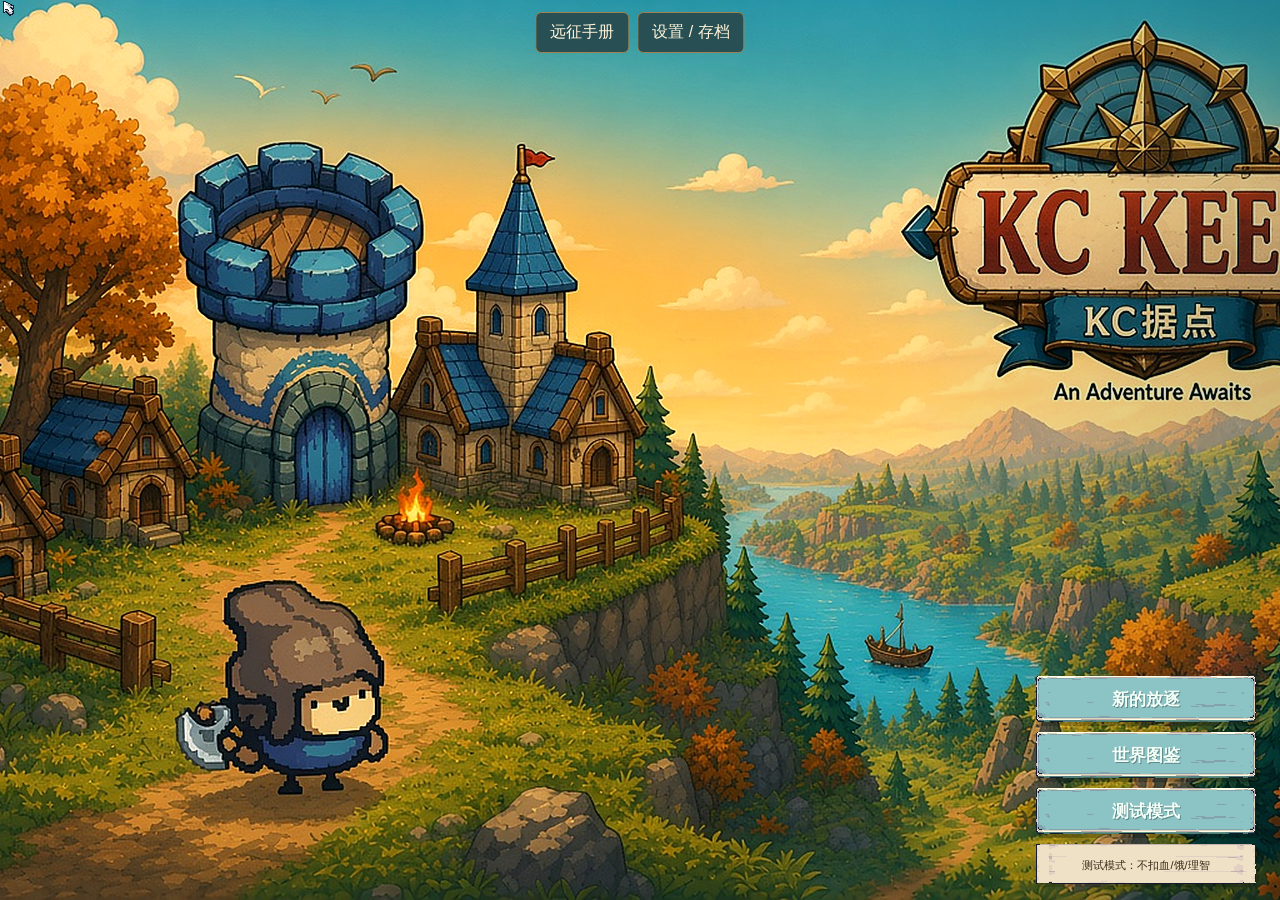
<file: index.html>
<!DOCTYPE html>
<html lang="zh-CN">
<head>
  <meta charset="UTF-8" />
  <meta http-equiv="refresh" content="0; url=game/" />
  <title>KC KEEP</title>
  <script>location.replace("game/");</script>
</head>
<body><p><a href="game/">Play KC KEEP</a></p></body>
</html>
</file>
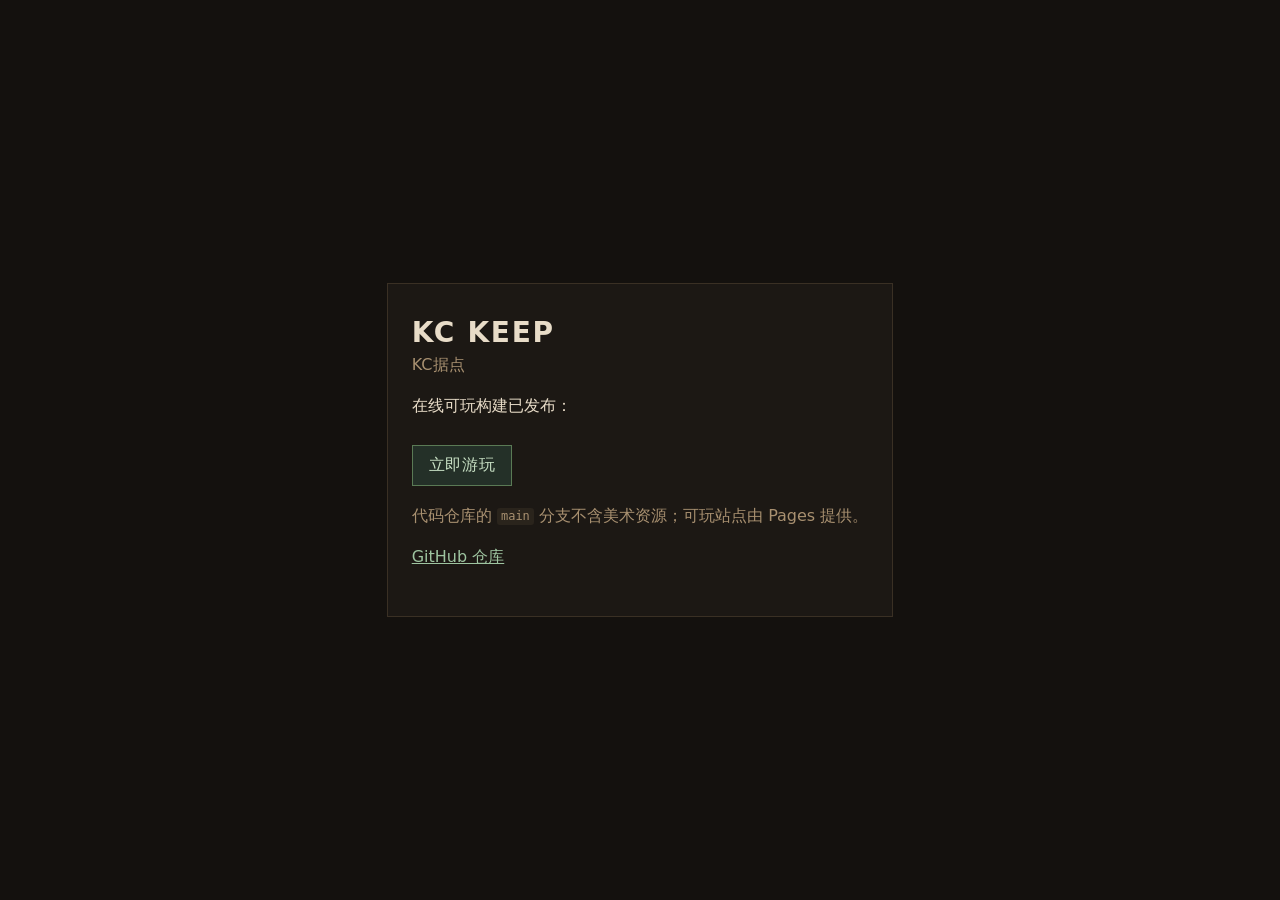
<file: docs/index.html>
<!DOCTYPE html>
<html lang="zh-CN">
<head>
  <meta charset="UTF-8" />
  <meta name="viewport" content="width=device-width, initial-scale=1" />
  <title>KC KEEP · KC据点</title>
  <style>
    :root { color-scheme: dark; }
    body {
      margin: 0; min-height: 100vh; display: grid; place-items: center;
      font-family: "Segoe UI", system-ui, sans-serif;
      background: #14110e; color: #e8dcc8;
    }
    main {
      max-width: 36rem; padding: 2rem 1.5rem;
      border: 1px solid #3a3024; background: #1c1814;
    }
    h1 { margin: 0 0 0.35rem; letter-spacing: 0.06em; font-size: 1.75rem; }
    .sub { color: #a89070; margin: 0 0 1.25rem; }
    a { color: #9ec4a0; }
    .play {
      display: inline-block; margin: 0.75rem 0 1.25rem; padding: 0.55rem 1rem;
      border: 1px solid #5a7a55; background: #243028; color: #c8e0c4;
      text-decoration: none; letter-spacing: 0.04em;
    }
    .play:hover { background: #2e3c34; }
    ol { line-height: 1.55; padding-left: 1.2rem; }
    code { background: #2a241c; padding: 0.1em 0.35em; border-radius: 3px; font-size: 0.92em; }
  </style>
</head>
<body>
  <main>
    <h1>KC KEEP</h1>
    <p class="sub">KC据点</p>
    <p>在线可玩构建已发布：</p>
    <a class="play" href="https://cheungkorbinian.github.io/kc-keep/">立即游玩</a>
    <p class="sub" style="margin-top:0">代码仓库的 <code>main</code> 分支不含美术资源；可玩站点由 Pages 提供。</p>
    <p><a id="repo" href="https://github.com/cheungkorbinian/kc-keep">GitHub 仓库</a></p>
  </main>
</body>
</html>
</file>
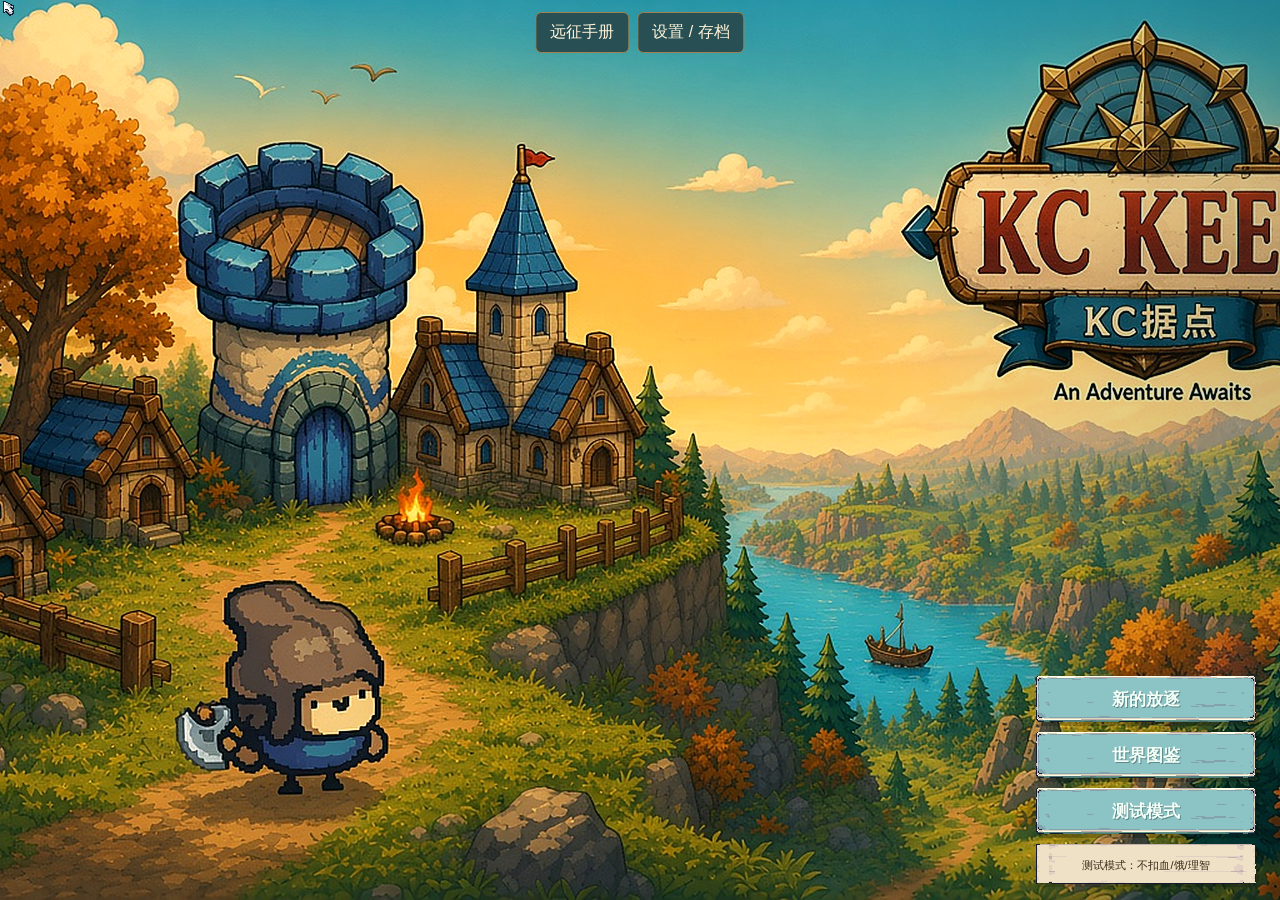
<file: game/index.html>
<!DOCTYPE html>
<html lang="zh-CN">
<head>
  <meta charset="UTF-8" />
  <meta name="viewport" content="width=device-width, initial-scale=1.0" />
  <title>KC KEEP · KC据点</title>
  <link rel="stylesheet" href="style.css?v=90.5" />
</head>
<body>
  <div id="boot">
    <div class="boot-card">
      <div class="boot-kicker">AN ADVENTURE AWAITS</div>
      <h1><span class="boot-kc">KC</span> KEEP</h1>
      <p class="boot-cn">KC据点</p>
      <p class="boot-sub">探索荒野 · 建造家园 · 让世界继续生长</p>
      <div class="load-track"><i id="loadfill"></i></div>
      <span id="loadtext">正在展开地图……</span>
    </div>
  </div>
  <canvas id="game" tabindex="0" aria-label="KC KEEP 游戏画面"></canvas>
  <nav id="kc-toolbar" hidden aria-label="游戏菜单"><button id="kc-open-journal">远征手册</button><button id="kc-open-settings">设置 / 存档</button></nav>
  <p id="kc-tutorial" hidden aria-live="polite"></p>
  <dialog id="kc-panel" aria-labelledby="kc-panel-title">
    <header><h2 id="kc-panel-title">远征手册</h2><button id="kc-close" aria-label="关闭并返回">关闭 ×</button></header>
    <p class="kc-note">打开此面板时游戏暂停。</p>
    <section id="kc-journal">
      <h3>重建 KC KEEP</h3><p id="kc-goal"></p><p id="kc-forecast"></p><p id="kc-upgrade"></p><button id="kc-upgrade-button">升级据点</button>
      <h3>自由建造与再生资源</h3>
      <p>选择蓝图后在世界中左键放置（240 范围内）；绿色可建，红色受阻。右键 / Esc 取消，成功放置才扣材料。</p>
      <div id="kc-builds" class="kc-builds"></div>
      <p>再生树苗 180 秒长成树；砍伐后保留树桩会再生，挖掉树桩则停止。采石场每 240 秒产石头 4、燧石 2、金子 1，最多储存三批。暂停时不生长。</p>
      <button id="kc-collect-resources">收取附近采石场产物</button>
      <p id="kc-home"></p><button id="kc-settle-home">在附近自建住所登记家园</button>
      <h3>首领之后 · 回响试炼</h3><p id="kc-sandbox-status"></p>
      <p>击败红堡僭主获得信标图纸。建好后靠近并主动开启三波战斗；完成奖励金子 6、木板 4、石砖 4。离开 900 范围或死亡会取消。冷却 120 秒可重复挑战，强度随完成次数小幅提高，五次后封顶。</p>
      <button id="kc-start-trial">开启附近信标试炼</button>
      <h3>消防装备</h3><p id="kc-bucket"></p><button id="kc-bucket-button">制作水桶 · 木材 3 / 石头 2</button>
      <p id="kc-fire-help">B：水边装水；有水时向鼠标位置泼水。V：在鼠标位置铺一格防火带（石头 1）。按键可在设置中调整。</p>
      <p>冰法可以灭火；湿地短时间内不会复燃。火焰最多蔓延两格，同时最多燃烧 24 格。</p>
      <h3>第一夜与探索目标</h3><p id="kc-last-death"></p><ul id="kc-objectives"></ul>
    </section>
    <section id="kc-settings" hidden>
      <h3>音效与提示</h3><label>音量 <input id="kc-volume" type="range" min="0" max="1" step="0.05"></label>
      <label><input id="kc-tutorial-toggle" type="checkbox"> 显示第一夜引导</label>
      <h3>按键设置</h3><p>点击按键后按新的键；冲刺 Shift、暂停 Esc、法术 1/2/3 保留。</p><div id="kc-bindings"></div><button id="kc-reset-keys">恢复默认按键</button>
      <h3>存档备份</h3>
      <p id="kc-save-times" aria-live="polite"></p>
      <p>自动存档每 90 秒更新；手动存档是独立槽位，不会被自动保存覆盖。</p>
      <button id="kc-save-manual">保存到手动槽</button>
      <button id="kc-load-manual">读取手动槽</button><p>导出文件可留作备份或移到另一台电脑。导入会替换当前旅程；原存档保留为一份本地备份。</p>
      <button id="kc-save-export">保存并导出 JSON</button>
      <label><input id="kc-import-confirm" type="checkbox"> 我确认用备份替换当前旅程</label>
      <label>导入存档 <input id="kc-save-file" type="file" accept=".json,application/json"></label><button id="kc-restore-backup">恢复导入前的备份</button>
    </section>
    <p id="kc-status" role="status" aria-live="polite"></p>
  </dialog>
  <script src="js/worldgen.js?v=90.5"></script>
  <script src="js/enemies.js?v=90.5"></script>
  <script src="js/seasons.js?v=90.5"></script>
  <script src="js/dstsys.js?v=90.5"></script>
  <script src="js/audio.js?v=90.5"></script>
  <script src="js/survival.js?v=90.5"></script>
  <script src="js/expedition-ui.js?v=90.5"></script>
  <script src="js/game.js?v=90.5"></script>
</body>
</html>
</file>
<file: game/style.css>
* { box-sizing: border-box; margin: 0; padding: 0; }

html, body {
  width: 100%;
  height: 100%;
  overflow: hidden;
  background: #2a5a68;
  font-family: "PingFang SC", "Hiragino Sans GB", "Noto Sans SC", "Microsoft YaHei", sans-serif;
  color: #f4efe4;
  cursor: none;
}

canvas#game {
  display: block;
  width: 100%;
  height: 100%;
  image-rendering: pixelated;
  image-rendering: crisp-edges;
}

#boot {
  position: fixed;
  inset: 0;
  z-index: 20;
  display: flex;
  align-items: center;
  justify-content: center;
  background:
    radial-gradient(ellipse at 45% 40%, #f0c080 0%, #6aa8b0 38%, #2f6a78 72%, #1a3a48 100%);
  transition: opacity .5s ease;
}

#boot.hide {
  opacity: 0;
  pointer-events: none;
  visibility: hidden;
}

.boot-card {
  text-align: center;
  min-width: 320px;
}

.boot-kicker {
  letter-spacing: .34em;
  font-size: 11px;
  color: #ffe2b0;
  margin-bottom: 14px;
  text-shadow: 0 2px 0 rgba(0,0,0,.28);
}

.boot-card h1 {
  font-family: Georgia, "Times New Roman", serif;
  font-size: 52px;
  font-weight: 800;
  letter-spacing: .14em;
  color: #fff8ec;
  text-shadow: 0 3px 0 #6e1212, 0 8px 24px rgba(0,0,0,.35);
}

.boot-card h1 .boot-kc {
  color: #ffd27a;
  letter-spacing: .2em;
  margin-right: .06em;
}

.boot-cn {
  margin: 8px 0 4px !important;
  font-size: 18px;
  letter-spacing: .3em;
  color: #fff4d8 !important;
}

.boot-sub {
  margin: 8px 0 26px !important;
  font-size: 13px;
  color: #e8f6f4 !important;
  letter-spacing: .1em;
}

.boot-card p {
  margin: 0;
  text-shadow: 0 1px 0 rgba(0,0,0,.3);
}

.load-track {
  width: 280px;
  height: 14px;
  margin: 0 auto 12px;
  border: 3px solid #1a3d3a;
  background: #0b1f22;
  border-radius: 8px;
  overflow: hidden;
}

.load-track i {
  display: block;
  height: 100%;
  width: 0%;
  background: linear-gradient(90deg, #c87828, #f0c060, #ffe8a0);
  transition: width .12s linear;
}

#loadtext {
  font-size: 13px;
  color: #d8ece8;
}

/* Native controls remain readable above the pixel-art canvas. */
[hidden] { display: none !important; }
#kc-toolbar { position: fixed; top: 12px; left: 50%; transform: translateX(-50%); display:flex; gap:8px; z-index:8; }
#kc-toolbar, #kc-panel, #kc-panel * { cursor:auto; }
#kc-toolbar button, #kc-panel button { border:1px solid #a08250; border-radius:6px; padding:9px 14px; background:#284f53; color:#fff4d9; font:inherit; cursor:pointer; }
#kc-panel button:disabled { opacity:.5; cursor:not-allowed; }
#kc-panel button:focus-visible, #kc-panel input:focus-visible { outline:3px solid #c27a26; outline-offset:3px; }
#kc-panel { margin:auto; width:min(700px,94vw); max-height:88vh; overflow:auto; padding:24px; border:3px solid #7a6040; border-radius:12px; background:#eee1c2; color:#302b23; font-size:15px; line-height:1.65; }
#kc-panel::backdrop { background:rgba(5,15,20,.75); }
#kc-panel header { display:flex; align-items:center; justify-content:space-between; gap:16px; }
#kc-panel h2 { font-size:23px; } #kc-panel h3 { margin:18px 0 8px; }
#kc-panel p, #kc-panel label { margin:10px 0; } #kc-panel label { display:block; }
#kc-panel ul { padding-left:24px; } #kc-panel input[type=range] { width:65%; vertical-align:middle; }
#kc-bindings { display:grid; grid-template-columns:repeat(3,1fr); gap:8px; }
#kc-bindings label { display:flex; justify-content:space-between; align-items:center; gap:8px; margin:0; }
#kc-bindings button { min-width:50px; padding:5px; }
#kc-status { min-height:26px; font-weight:bold; color:#6c3c19; }
.kc-note { color:#645a48; }
#kc-tutorial { position:fixed; top:58px; left:50%; transform:translateX(-50%); width:min(470px,38vw); background:rgba(24,44,43,.92); border:1px solid #bba16c; border-radius:6px; padding:10px 14px; color:#fff1d3; pointer-events:none; z-index:7; font-size:13px; line-height:1.5; }
@media(max-width:700px) { #kc-toolbar { top:150px; } #kc-tutorial { top:196px; width:80vw; } #kc-bindings { grid-template-columns:repeat(2,1fr); } }

.kc-builds { display: grid; grid-template-columns: repeat(auto-fit, minmax(200px, 1fr)); gap: 8px; }
.kc-builds button { text-align: left; min-height: 48px; }
</file>
